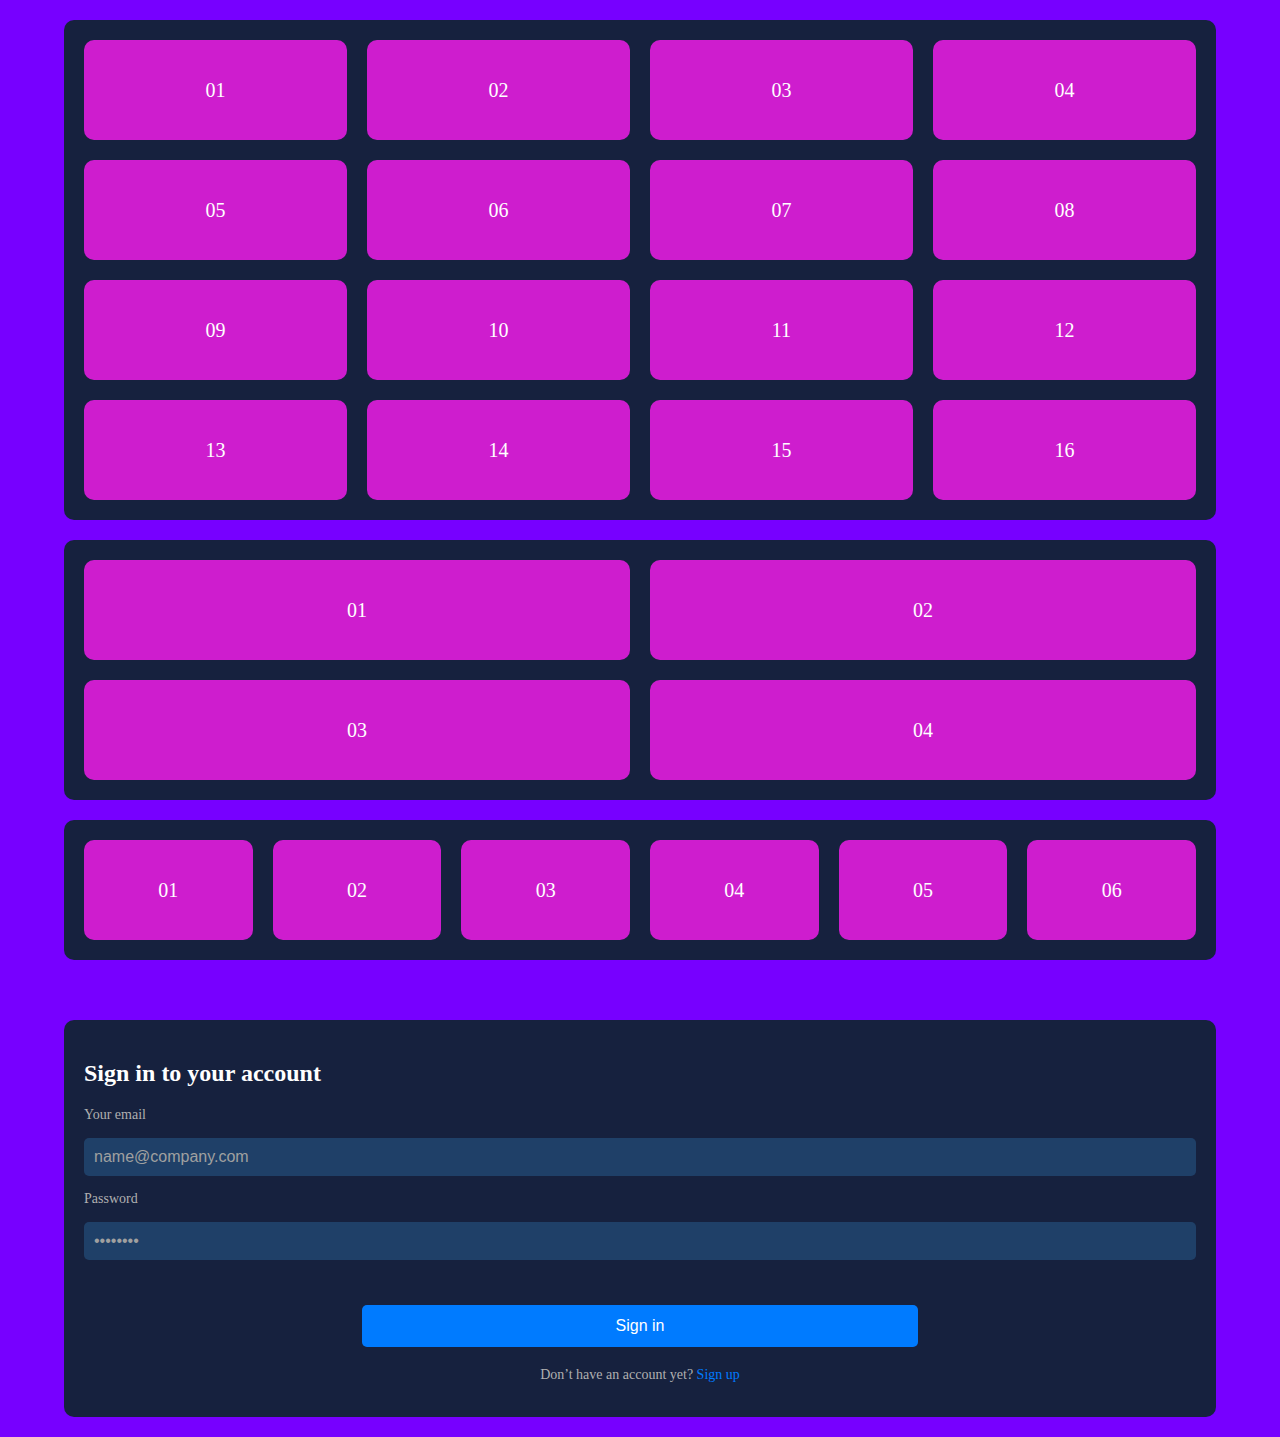
<file: html-css/index.html>
<!DOCTYPE html>
<html lang="en">
<head>
    <meta charset="UTF-8">
    <meta name="viewport" content="width=device-width, initial-scale=1.0">
    <link rel="stylesheet" href="style.css">
    <title>グリッドレイアウトとログインフォーム</title>
</head>
<body>
    <div class="grid-section">
        <div class="grid-container">
            <div class="card">01</div>
            <div class="card">02</div>
            <div class="card">03</div>
            <div class="card">04</div>
            <div class="card">05</div>
            <div class="card">06</div>
            <div class="card">07</div>
            <div class="card">08</div>
            <div class="card">09</div>
            <div class="card">10</div>
            <div class="card">11</div>
            <div class="card">12</div>
            <div class="card">13</div>
            <div class="card">14</div>
            <div class="card">15</div>
            <div class="card">16</div>

        </div>
    </div>
    <div class="grid-section">
        <div class="grid-container">
            <div class="card">01</div>
            <div class="card">02</div>
            <div class="card">03</div>
            <div class="card">04</div>
        </div>
    </div>
    <div class="grid-section">
        <div class="grid-container">
            <div class="card">01</div>
            <div class="card">02</div>
            <div class="card">03</div>
            <div class="card">04</div>
            <div class="card">05</div>
            <div class="card">06</div>
        </div>
    </div>

    <div class="login-section">
        <h2>Sign in to your account</h2>

        <form class="login-form">
            <label for="email">Your email</label>
            <input type="email" id="email" name="email" placeholder="name@company.com" required>
            
            <label for="password">Password</label>
            <input type="password" id="password" name="password" placeholder="••••••••" required>

            <button type="submit" class="signin-button">Sign in</button>
        </form>
        <p class="signup-text">Don’t have an account yet? <a href="#" class="signup-text2">Sign up</a></p>
    </div>

    <script src="../database/script.js"></script>
</body>
</html>
</file>
<file: html-css/style.css>
* {
    box-sizing: border-box;
}

body {
    background-color: #7700ff;
    color: #fff;
    display: flex;
    flex-direction: column;
    align-items: center;
    gap: 20px;
    margin: 0;
    padding: 20px 0 20px;
}

.grid-section, .login-section {
    background-color: #16213e;
    padding: 20px;
    border-radius: 10px;
    width: 90%;
}

.grid-container {
    display: grid;
    gap: 20px;
    justify-items: center;
}

/*4×4*/
.grid-section:nth-child(1) .grid-container {
    grid-template-columns: repeat(4, 1fr);
}

/*2×2*/
.grid-section:nth-child(2) .grid-container {
    grid-template-columns: repeat(2, 1fr);
}

/*6×1*/
.grid-section:nth-child(3) .grid-container {
    grid-template-columns: repeat(6, 1fr);
}

.card {
    background-color: #ce1dce;
    width: 100%;
    height: 100px;
    display: flex;
    align-items: center;
    justify-content: center;
    color: #fff;
    font-size: 20px;
    border-radius: 10px;
    transition: background-color 0.3s;
}

.card:hover {
    background-color: #ff64ff;
}

/* ログインフォーム */
.login-section {
    margin-top: 40px;
}

h2 {
    margin-bottom: 20px;
    font-weight: 600;
    color: #ffffff;
}

.login-form {
    display: flex;
    flex-direction: column;
    gap: 15px;
}

label {
    font-size: 14px;
    color: #b0b0b0;
}

input[type="email"],
input[type="password"] {
    padding: 10px;
    border: none;
    border-radius: 5px;
    background-color: #1f4068;
    color: #ffffff;
    font-size: 16px;
    width: 100%;
}

input[type="email"]::placeholder,
input[type="password"]::placeholder {
    color: #a0a0a0;
}

.signin-button {
    width: 50%;
    padding: 12px;
    margin-top: 30px;
    margin-left: auto;
    margin-right: auto;
    background-color: #007bff;
    color: #ffffff;
    border: none;
    border-radius: 5px;
    font-size: 16px;
    cursor: pointer;
    transition: background-color 0.3s;
    display: block;
}

.signin-button:hover {
    background-color: #0056b3;
}

.signup-text {
    margin-top: 20px;
    font-size: 14px;
    color: #b0b0b0;
    text-align: center;
}

.signup-text2 {
    color: #007bff;
    text-decoration: none;
}

.signup-text a:hover {
    text-decoration: underline;
}
</file>
